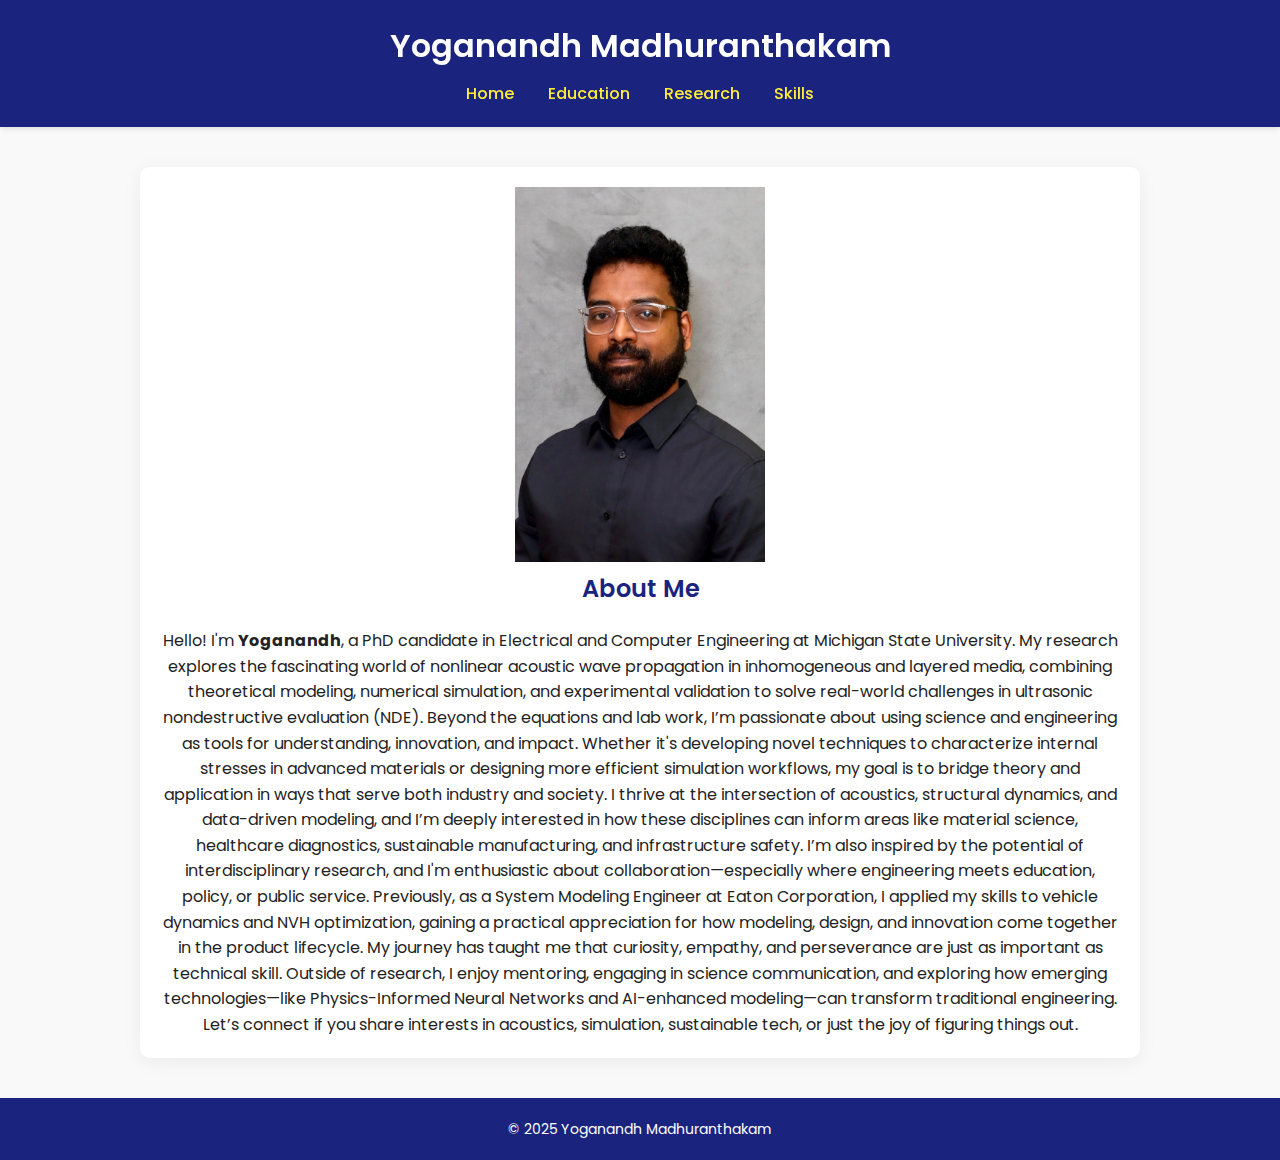
<file: index.html>
<!DOCTYPE html>
<html lang="en">
<head>
  <meta charset="UTF-8" />
  <title>Yoganandh | Home</title>
  <link rel="stylesheet" href="style.css" />
</head>
<body>
  <header>
    <h1>Yoganandh Madhuranthakam</h1>
    <nav>
      <a href="index.html">Home</a>
      <a href="education.html">Education</a>
      <a href="research.html">Research</a>
      <a href="skills.html">Skills</a>
    </nav>
  </header>

  <main>
    <section style="text-align:center;">
   <img src="profile.jpg" style="width: 250px; height: auto; object-fit: contain;">
      <h2>About Me</h2>
      <p>Hello! I'm <strong>Yoganandh</strong>, a PhD candidate in Electrical and Computer Engineering at Michigan State University. My research explores the fascinating world of nonlinear acoustic wave propagation in inhomogeneous and layered media, combining theoretical modeling, numerical simulation, and experimental validation to solve real-world challenges in ultrasonic nondestructive evaluation (NDE).

Beyond the equations and lab work, I’m passionate about using science and engineering as tools for understanding, innovation, and impact. Whether it's developing novel techniques to characterize internal stresses in advanced materials or designing more efficient simulation workflows, my goal is to bridge theory and application in ways that serve both industry and society.

I thrive at the intersection of acoustics, structural dynamics, and data-driven modeling, and I’m deeply interested in how these disciplines can inform areas like material science, healthcare diagnostics, sustainable manufacturing, and infrastructure safety. I’m also inspired by the potential of interdisciplinary research, and I'm enthusiastic about collaboration—especially where engineering meets education, policy, or public service.

Previously, as a System Modeling Engineer at Eaton Corporation, I applied my skills to vehicle dynamics and NVH optimization, gaining a practical appreciation for how modeling, design, and innovation come together in the product lifecycle. My journey has taught me that curiosity, empathy, and perseverance are just as important as technical skill.

Outside of research, I enjoy mentoring, engaging in science communication, and exploring how emerging technologies—like Physics-Informed Neural Networks and AI-enhanced modeling—can transform traditional engineering.

Let’s connect if you share interests in acoustics, simulation, sustainable tech, or just the joy of figuring things out.</p>
    </section>
  </main>

  <footer>
    <p>© 2025 Yoganandh Madhuranthakam</p>
  </footer>
</body>
</html>
</file>
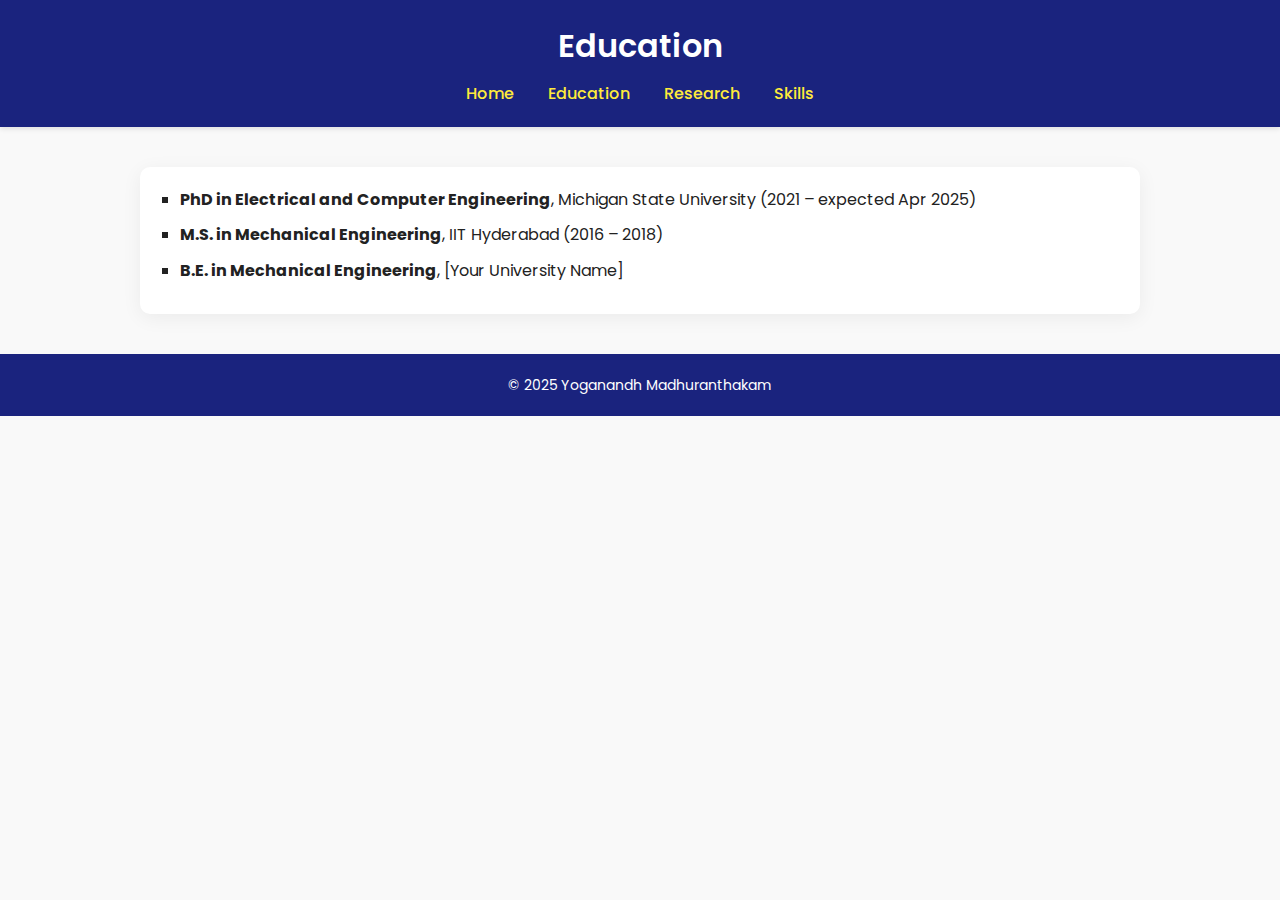
<file: education.html>
<!DOCTYPE html>
<html lang="en">
<head>
  <meta charset="UTF-8" />
  <title>Education</title>
  <link rel="stylesheet" href="style.css" />
</head>
<body>
  <header>
    <h1>Education</h1>
    <nav>
      <a href="index.html">Home</a>
      <a href="education.html">Education</a>
      <a href="research.html">Research</a>
      <a href="skills.html">Skills</a>
    </nav>
  </header>
  <main>
    <ul>
      <li><strong>PhD in Electrical and Computer Engineering</strong>, Michigan State University (2021 – expected Apr 2025)</li>
      <li><strong>M.S. in Mechanical Engineering</strong>, IIT Hyderabad (2016 – 2018)</li>
      <li><strong>B.E. in Mechanical Engineering</strong>, [Your University Name]</li>
    </ul>
  </main>
  <footer>
    <p>© 2025 Yoganandh Madhuranthakam</p>
  </footer>
</body>
</html>
</file>
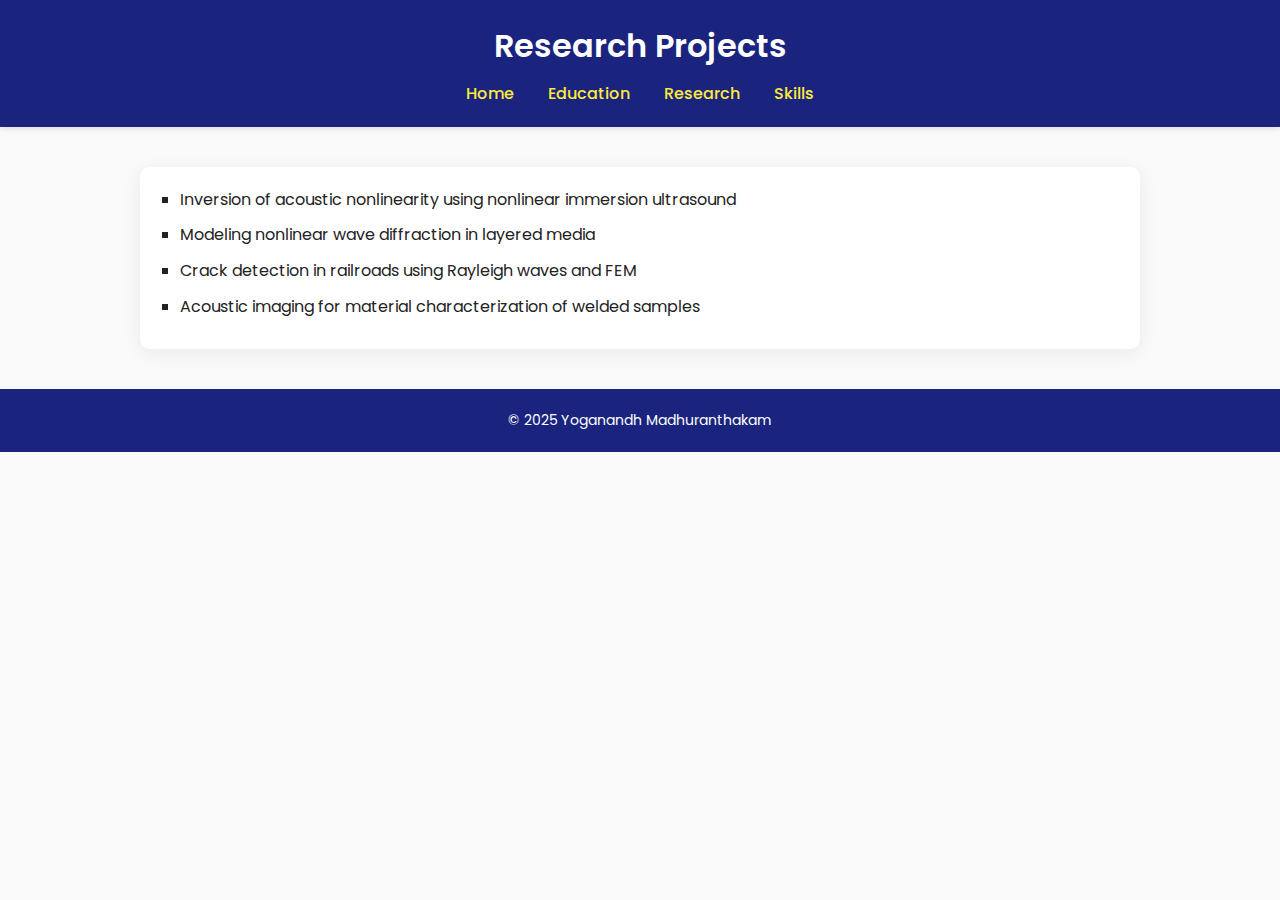
<file: research.html>
<!DOCTYPE html>
<html lang="en">
<head>
  <meta charset="UTF-8" />
  <title>Research Projects</title>
  <link rel="stylesheet" href="style.css" />
</head>
<body>
  <header>
    <h1>Research Projects</h1>
    <nav>
      <a href="index.html">Home</a>
      <a href="education.html">Education</a>
      <a href="research.html">Research</a>
      <a href="skills.html">Skills</a>
    </nav>
  </header>
  <main>
    <ul>
      <li>Inversion of acoustic nonlinearity using nonlinear immersion ultrasound</li>
      <li>Modeling nonlinear wave diffraction in layered media</li>
      <li>Crack detection in railroads using Rayleigh waves and FEM</li>
      <li>Acoustic imaging for material characterization of welded samples</li>
    </ul>
  </main>
  <footer>
    <p>© 2025 Yoganandh Madhuranthakam</p>
  </footer>
</body>
</html>
</file>
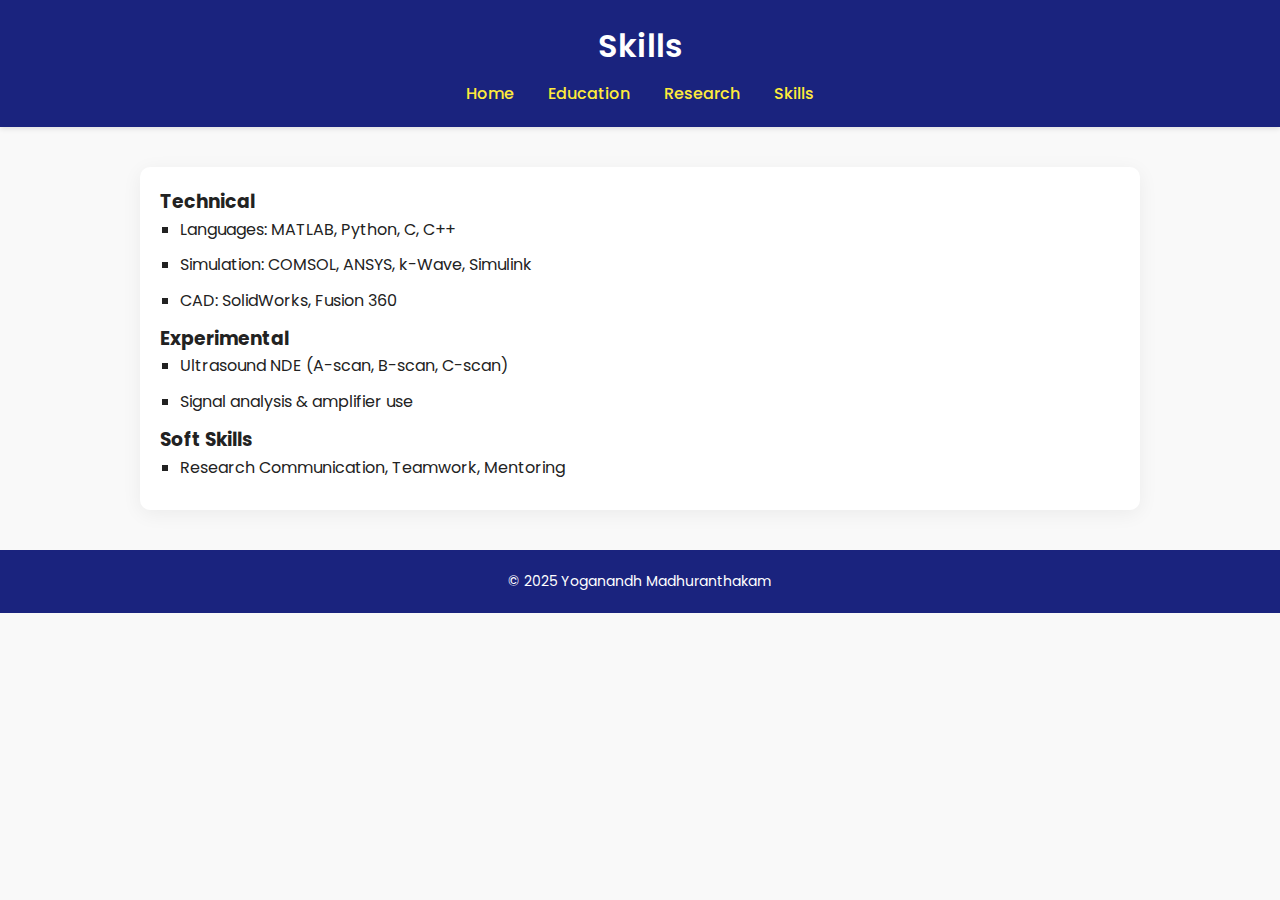
<file: skills.html>
<!DOCTYPE html>
<html lang="en">
<head>
  <meta charset="UTF-8" />
  <title>Skills</title>
  <link rel="stylesheet" href="style.css" />
</head>
<body>
  <header>
    <h1>Skills</h1>
    <nav>
      <a href="index.html">Home</a>
      <a href="education.html">Education</a>
      <a href="research.html">Research</a>
      <a href="skills.html">Skills</a>
    </nav>
  </header>
  <main>
    <h3>Technical</h3>
    <ul>
      <li>Languages: MATLAB, Python, C, C++</li>
      <li>Simulation: COMSOL, ANSYS, k-Wave, Simulink</li>
      <li>CAD: SolidWorks, Fusion 360</li>
    </ul>
    <h3>Experimental</h3>
    <ul>
      <li>Ultrasound NDE (A-scan, B-scan, C-scan)</li>
      <li>Signal analysis & amplifier use</li>
    </ul>
    <h3>Soft Skills</h3>
    <ul>
      <li>Research Communication, Teamwork, Mentoring</li>
    </ul>
  </main>
  <footer>
    <p>© 2025 Yoganandh Madhuranthakam</p>
  </footer>
</body>
</html>
</file>
<file: style.css>
@import url('https://fonts.googleapis.com/css2?family=Poppins:wght@300;400;600&display=swap');

* {
  box-sizing: border-box;
  margin: 0;
  padding: 0;
}

body {
  font-family: 'Poppins', sans-serif;
  background-color: #f9f9f9;
  color: #222;
  line-height: 1.6;
}

header {
  background-color: #1a237e;
  color: white;
  padding: 20px 0;
  text-align: center;
  position: sticky;
  top: 0;
  z-index: 1000;
  box-shadow: 0 2px 5px rgba(0,0,0,0.1);
}

header h1 {
  margin-bottom: 10px;
  font-weight: 600;
}

nav {
  margin-top: 10px;
}

nav a {
  margin: 0 15px;
  color: #ffeb3b;
  text-decoration: none;
  font-weight: 500;
}

nav a:hover {
  color: #fff;
  border-bottom: 2px solid #ffeb3b;
}

main {
  max-width: 1000px;
  margin: 40px auto;
  padding: 20px;
  background: white;
  border-radius: 10px;
  box-shadow: 0px 4px 20px rgba(0,0,0,0.06);
}

main h2 {
  margin-bottom: 20px;
  color: #1a237e;
  font-weight: 600;
}

ul {
  list-style-type: square;
  padding-left: 20px;
}

ul li {
  margin-bottom: 10px;
}

footer {
  text-align: center;
  padding: 20px;
  background: #1a237e;
  color: white;
  font-size: 14px;
  margin-top: 40px;
}

button, .button-link {
  background-color: #1a237e;
  color: white;
  padding: 10px 18px;
  text-decoration: none;
  border: none;
  border-radius: 5px;
  font-weight: 500;
  transition: 0.3s;
}

button:hover, .button-link:hover {
  background-color: #3949ab;
  cursor: pointer;
}
</file>
